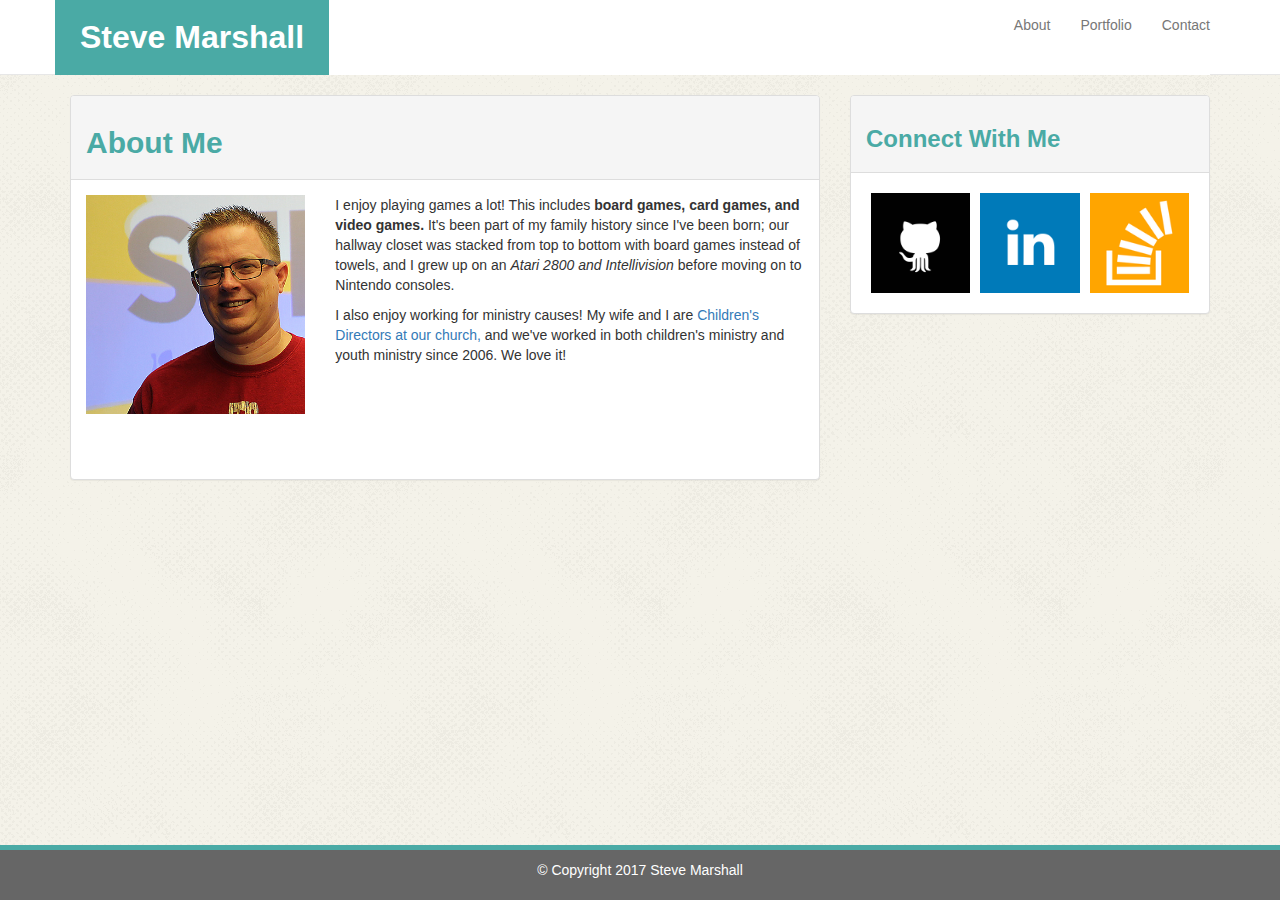
<file: index.html>
<!DOCTYPE html>
<html lang="en-us">
<head>
	<meta charset="utf-8">
	<meta name="viewport" content="width=device-width, initial-scale=1">
	<!-- jQuery (necessary for Bootstrap's JavaScript plugins) -->
    <script src="https://ajax.googleapis.com/ajax/libs/jquery/1.12.4/jquery.min.js"></script>

	<!-- Latest compiled and minified CSS -->
	<link rel="stylesheet" href="https://maxcdn.bootstrapcdn.com/bootstrap/3.3.7/css/bootstrap.min.css" integrity="sha384-BVYiiSIFeK1dGmJRAkycuHAHRg32OmUcww7on3RYdg4Va+PmSTsz/K68vbdEjh4u" crossorigin="anonymous">

	<!-- Latest compiled and minified JavaScript -->
	<script src="https://maxcdn.bootstrapcdn.com/bootstrap/3.3.7/js/bootstrap.min.js" integrity="sha384-Tc5IQib027qvyjSMfHjOMaLkfuWVxZxUPnCJA7l2mCWNIpG9mGCD8wGNIcPD7Txa" crossorigin="anonymous"></script>

	<title>Steve Marshall</title>
	<link rel="stylesheet" type="text/css" href="assets/css/style.css">
</head>
<body>
	<nav class="navbar navbar-default navbar-static-top headerSize contentBackground">
	  <div class="container headerSize">
	    <!-- Brand and toggle get grouped for better mobile display -->
	    <div class="navbar-header headerSize">
	      <button type="button" class="navbar-toggle collapsed" data-toggle="collapse" data-target="#bs-example-navbar-collapse-1" aria-expanded="false">
	        <span class="sr-only">Toggle navigation</span>
	        <span class="icon-bar"></span>
	        <span class="icon-bar"></span>
	        <span class="icon-bar"></span>
	      </button>
	      <a class="navbar-brand headerBacking headerSize" href="index.html"><h1>Steve Marshall</h1></a>
	    </div>

	    <!-- Collect the nav links, forms, and other content for toggling -->
	    <div class="collapse navbar-collapse contentBackground" id="bs-example-navbar-collapse-1">
	      <ul class="nav navbar-nav navbar-right">
	        <li><a href="index.html">About</a></li>
	        <li><a href="portfolio.html">Portfolio</a></li>
	        <li><a href="contact.html">Contact</a></li>
	      </ul>
	    </div><!-- /.navbar-collapse -->
	  </div><!-- /.container-fluid -->
	</nav>

	<div class="container">

		<div class="row">
			<div class="col-md-8 col-sm-12 col-xs-12">
				<div class="panel panel-default">
					<div class="panel-heading"><h2>About Me</h2></div>
					<div class="panel-body">

						<div class="container-float">
							<div class="row rowSpacer contentBackground">
								<div class="col-md-4 col-sm-6 col-xs-12">
									<img src="assets/images/profilepic.jpg" class="profilePic">
								</div>
								<div class="col-md-8 col-sm-6 col-xs-12">
									<p>I enjoy playing games a lot! This includes <strong>board games, card games, and video games.</strong> It's been part of my family history since I've been born; our hallway closet was stacked from top to bottom with board games instead of towels, and I grew up on an <em>Atari 2800 and Intellivision</em> before moving on to Nintendo consoles.</p>
									<p>I also enjoy working for ministry causes! My wife and I are <a href="http://www.sunrisechurchaz.org/kidz" target="_blank">Children's Directors at our church,</a> and we've worked in both children's ministry and youth ministry since 2006. We love it!</p>
								</div>
							</div>
						</div>

					</div>
				</div>
			</div>
			<div class="col-md-4 col-sm-12 col-xs-12">
				<div class="panel panel-default">
					<div class="panel-heading"><h3>Connect With Me</h3></div>
					<div class="panel-body">
						<div class="btn-group btn-group-justified" role="group" aria-label="...">
							<div class="btn-group" role="group">
								<a href="https://github.com/SteveSonoa/" target="_blank"><img src="assets/images/icon_github.png" class="img-responsive pfIcons" /></a>
							</div>
							<div class="btn-group" role="group">
								<a href="https://www.linkedin.com/in/sonoa/" target="_blank"><img src="assets/images/icon_linkedin.png" class="img-responsive pfIcons" /></a>
							</div>
							<div class="btn-group" role="group">
								<a href="https://stackexchange.com/users/11718434/steve" target="_blank"><img src="assets/images/icon_stackoverflow.png" class="img-responsive pfIcons" /></a>
							</div>
						</div>
					</div>
				</div>
			</div>

		</div> <!-- row #1 -->

	</div> <!-- container -->

	<br><br>

	<div class="panelFooter">
		<p>© Copyright 2017 Steve Marshall</p>
	</div>

</body>
</html>
</file>
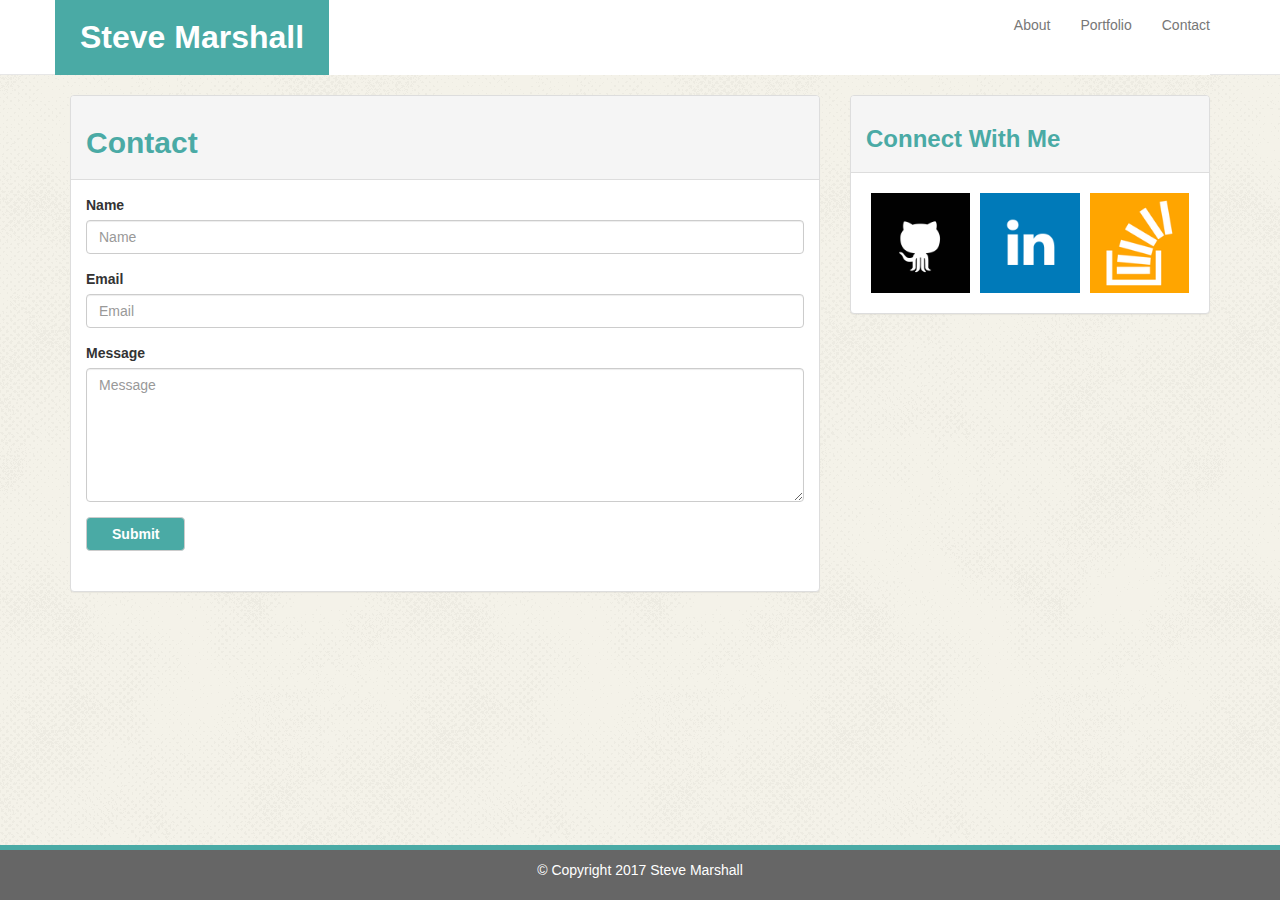
<file: contact.html>
<!DOCTYPE html>
<html lang="en-us">
<head>
	<meta charset="utf-8">
	<meta name="viewport" content="width=device-width, initial-scale=1">
	<!-- jQuery (necessary for Bootstrap's JavaScript plugins) -->
    <script src="https://ajax.googleapis.com/ajax/libs/jquery/1.12.4/jquery.min.js"></script>

	<!-- Latest compiled and minified CSS -->
	<link rel="stylesheet" href="https://maxcdn.bootstrapcdn.com/bootstrap/3.3.7/css/bootstrap.min.css" integrity="sha384-BVYiiSIFeK1dGmJRAkycuHAHRg32OmUcww7on3RYdg4Va+PmSTsz/K68vbdEjh4u" crossorigin="anonymous">

	<!-- Latest compiled and minified JavaScript -->
	<script src="https://maxcdn.bootstrapcdn.com/bootstrap/3.3.7/js/bootstrap.min.js" integrity="sha384-Tc5IQib027qvyjSMfHjOMaLkfuWVxZxUPnCJA7l2mCWNIpG9mGCD8wGNIcPD7Txa" crossorigin="anonymous"></script>

	<title>Steve Marshall Contact</title>
	<link rel="stylesheet" type="text/css" href="assets/css/style.css">
</head>
<body>
	<nav class="navbar navbar-default navbar-static-top headerSize contentBackground">
	  <div class="container headerSize">
	    <!-- Brand and toggle get grouped for better mobile display -->
	    <div class="navbar-header headerSize">
	      <button type="button" class="navbar-toggle collapsed" data-toggle="collapse" data-target="#bs-example-navbar-collapse-1" aria-expanded="false">
	        <span class="sr-only">Toggle navigation</span>
	        <span class="icon-bar"></span>
	        <span class="icon-bar"></span>
	        <span class="icon-bar"></span>
	      </button>
	      <a class="navbar-brand headerBacking headerSize" href="index.html"><h1>Steve Marshall</h1></a>
	    </div>

	    <!-- Collect the nav links, forms, and other content for toggling -->
	    <div class="collapse navbar-collapse contentBackground" id="bs-example-navbar-collapse-1">
	      <ul class="nav navbar-nav navbar-right">
	        <li><a href="index.html">About</a></li>
	        <li><a href="portfolio.html">Portfolio</a></li>
	        <li><a href="contact.html">Contact</a></li>
	      </ul>
	    </div><!-- /.navbar-collapse -->
	  </div><!-- /.container-fluid -->
	</nav>

	<div class="container">

		<div class="row">
			<div class="col-md-8 col-sm-12 col-xs-12">
				<div class="panel panel-default">
					<div class="panel-heading"><h2>Contact</h2></div>
					<div class="panel-body">

						<div class="container-float">
							<div class="row rowSpacer contentBackground">
								<div class="col-md-12 col-sm-12 col-xs-12">
									<form>
										<div class="form-group">
											<label for="inputName1">Name</label>
											<input type="text" class="form-control" id="inputName1" placeholder="Name">
										</div>
										<div class="form-group">
											<label for="inputEmail1">Email</label>
											<input type="email" class="form-control" id="inputEmail1" placeholder="Email">
										</div>
										<div class="form-group">
											<label for="inputPassword1">Message</label>
											<textarea class="form-control" rows="6" id="inputMessage1" placeholder="Message"></textarea>
										</div>
										<button type="submit" class="btn btn-default btnColor">Submit</button>
									</form>
								</div>
							</div>
						</div>

					</div>
				</div>
			</div>
			<div class="col-md-4 col-sm-12 col-xs-12">
				<div class="panel panel-default">
					<div class="panel-heading"><h3>Connect With Me</h3></div>
					<div class="panel-body">
						<div class="btn-group btn-group-justified" role="group" aria-label="...">
							<div class="btn-group" role="group">
								<a href="https://github.com/SteveSonoa/" target="_blank"><img src="assets/images/icon_github.png" class="img-responsive pfIcons" /></a>
							</div>
							<div class="btn-group" role="group">
								<a href="https://www.linkedin.com/in/sonoa/" target="_blank"><img src="assets/images/icon_linkedin.png" class="img-responsive pfIcons" /></a>
							</div>
							<div class="btn-group" role="group">
								<a href="https://stackexchange.com/users/11718434/steve" target="_blank"><img src="assets/images/icon_stackoverflow.png" class="img-responsive pfIcons" /></a>
							</div>
						</div>
					</div>
				</div>
			</div>

		</div> <!-- row #1 -->

	</div> <!-- container -->

	<br><br>

	<div class="panelFooter">
		<p>© Copyright 2017 Steve Marshall</p>
	</div>

</body>
</html>
</file>
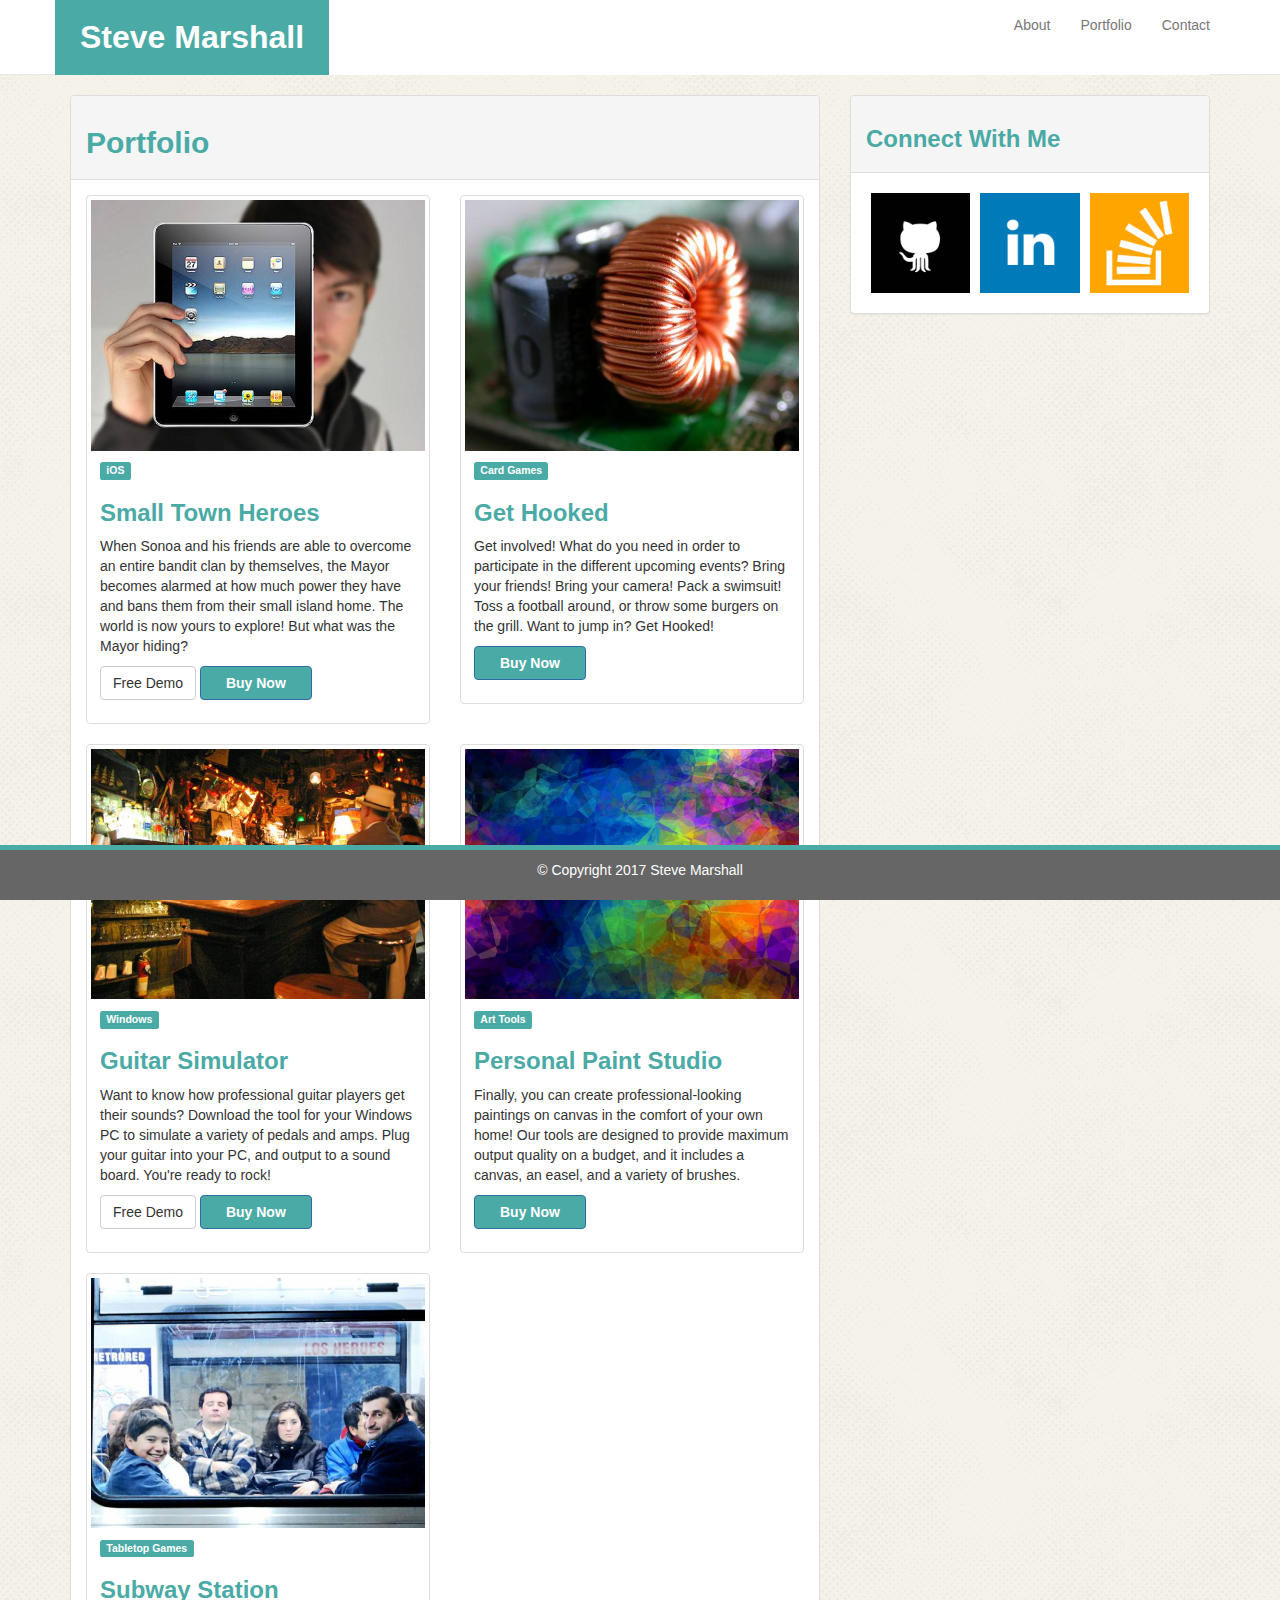
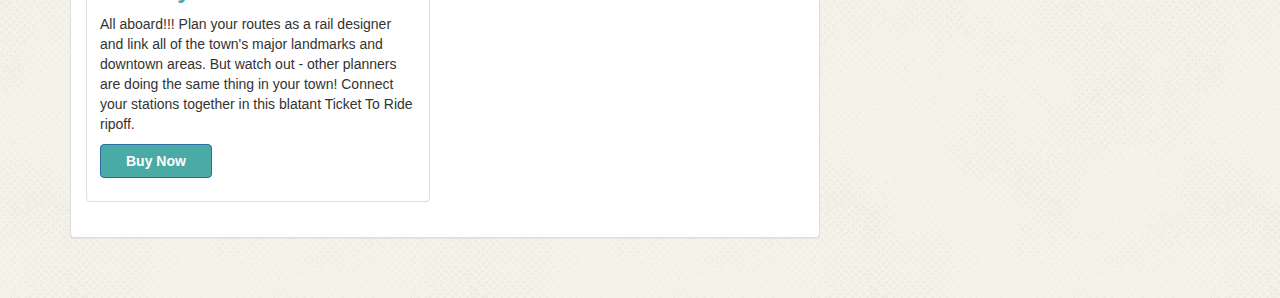
<file: portfolio.html>
<!DOCTYPE html>
<html lang="en-us">
<head>
	<meta charset="utf-8">
	<meta name="viewport" content="width=device-width, initial-scale=1">
	<!-- jQuery (necessary for Bootstrap's JavaScript plugins) -->
    <script src="https://ajax.googleapis.com/ajax/libs/jquery/1.12.4/jquery.min.js"></script>

	<!-- Latest compiled and minified CSS -->
	<link rel="stylesheet" href="https://maxcdn.bootstrapcdn.com/bootstrap/3.3.7/css/bootstrap.min.css" integrity="sha384-BVYiiSIFeK1dGmJRAkycuHAHRg32OmUcww7on3RYdg4Va+PmSTsz/K68vbdEjh4u" crossorigin="anonymous">

	<!-- Latest compiled and minified JavaScript -->
	<script src="https://maxcdn.bootstrapcdn.com/bootstrap/3.3.7/js/bootstrap.min.js" integrity="sha384-Tc5IQib027qvyjSMfHjOMaLkfuWVxZxUPnCJA7l2mCWNIpG9mGCD8wGNIcPD7Txa" crossorigin="anonymous"></script>

	<title>Steve Marshall Portfolio</title>
	<link rel="stylesheet" type="text/css" href="assets/css/style.css">
</head>
<body>
	<nav class="navbar navbar-default navbar-static-top headerSize contentBackground">
	  <div class="container headerSize">
	    <!-- Brand and toggle get grouped for better mobile display -->
	    <div class="navbar-header headerSize">
	      <button type="button" class="navbar-toggle collapsed" data-toggle="collapse" data-target="#bs-example-navbar-collapse-1" aria-expanded="false">
	        <span class="sr-only">Toggle navigation</span>
	        <span class="icon-bar"></span>
	        <span class="icon-bar"></span>
	        <span class="icon-bar"></span>
	      </button>
	      <a class="navbar-brand headerBacking headerSize" href="index.html"><h1>Steve Marshall</h1></a>
	    </div>

	    <!-- Collect the nav links, forms, and other content for toggling -->
	    <div class="collapse navbar-collapse contentBackground" id="bs-example-navbar-collapse-1">
	      <ul class="nav navbar-nav navbar-right">
	        <li><a href="index.html">About</a></li>
	        <li><a href="portfolio.html">Portfolio</a></li>
	        <li><a href="contact.html">Contact</a></li>
	      </ul>
	    </div><!-- /.navbar-collapse -->
	  </div><!-- /.container-fluid -->
	</nav>

	<div class="container">

		<div class="row">
			<div class="col-md-8 col-sm-12 col-xs-12">
				<div class="panel panel-default">
					<div class="panel-heading"><h2>Portfolio</h2></div>
					<div class="panel-body">

						
						<div class="container-float">
							<div class="row">

								<div class="col-md-6 col-sm-12 col-xs-12 lineBreak">
									<div class="thumbnail">
										<img src="assets/images/pf_1.jpg" alt="RPG Games">
										<div class="caption">
											<div class="label label-info labelTeal">iOS</div>
											<h3>Small Town Heroes</h3>
											<p>When Sonoa and his friends are able to overcome an entire bandit clan by themselves, the Mayor becomes alarmed at how much power they have and bans them from their small island home. The world is now yours to explore! But what was the Mayor hiding?</p>
											<p><a href="#" class="btn btn-default" role="button">Free Demo</a> <a href="#" class="btn btn-primary btnColor" role="button">Buy Now</a></p>
										</div>
									</div>
								</div>

								<div class="col-md-6 col-sm-12 col-xs-12 ">
									<div class="thumbnail">
										<img src="assets/images/pf_2.jpg" alt="Get Hooked">
										<div class="caption">
											<div class="label label-info labelTeal">Card Games</div>
											<h3>Get Hooked</h3>
											<p>Get involved! What do you need in order to participate in the different upcoming events? Bring your friends! Bring your camera! Pack a swimsuit! Toss a football around, or throw some burgers on the grill. Want to jump in? Get Hooked! </p>
											<p><a href="#" class="btn btn-primary btnColor" role="button">Buy Now</a></p>
										</div>
									</div>
								</div>

								<div class="col-md-6 col-sm-12 col-xs-12 lineBreak">
									<div class="thumbnail">
										<img src="assets/images/pf_3.jpg" alt="Guitar Simulator">
										<div class="caption">
											<div class="label label-info labelTeal">Windows</div>
											<h3>Guitar Simulator</h3>
											<p>Want to know how professional guitar players get their sounds? Download the tool for your Windows PC to simulate a variety of pedals and amps. Plug your guitar into your PC, and output to a sound board. You're ready to rock! </p>
											<p><a href="#" class="btn btn-default" role="button">Free Demo</a> <a href="#" class="btn btn-primary btnColor" role="button">Buy Now</a></p>
										</div>
									</div>
								</div>

								<div class="col-md-6 col-sm-12 col-xs-12 ">
									<div class="thumbnail">
										<img src="assets/images/pf_4.jpg" alt="Personal Paint Studio">
										<div class="caption">
											<div class="label label-info labelTeal">Art Tools</div>
											<h3>Personal Paint Studio</h3>
											<p>Finally, you can create professional-looking paintings on canvas in the comfort of your own home! Our tools are designed to provide maximum output quality on a budget, and it includes a canvas, an easel, and a variety of brushes.</p>
											<p><a href="#" class="btn btn-primary btnColor" role="button">Buy Now</a></p>
										</div>
									</div>
								</div>

								<div class="col-md-6 col-sm-12 col-xs-12 lineBreak">
									<div class="thumbnail">
										<img src="assets/images/pf_5.jpg" alt="Subway Station">
										<div class="caption">
											<div class="label label-info labelTeal">Tabletop Games</div>
											<h3>Subway Station</h3>
											<p>All aboard!!! Plan your routes as a rail designer and link all of the town's major landmarks and downtown areas. But watch out - other planners are doing the same thing in your town! Connect your stations together in this blatant Ticket To Ride ripoff.</p>
											<p><a href="#" class="btn btn-primary btnColor" role="button">Buy Now</a></p>
										</div>
									</div>
								</div>


							</div><!--  Row -->
						</div><!--  Floating Container -->




					</div>
				</div>
			</div>
			<div class="col-md-4 col-sm-12 col-xs-12">
				<div class="panel panel-default">
					<div class="panel-heading"><h3>Connect With Me</h3></div>
					<div class="panel-body">
						<div class="btn-group btn-group-justified" role="group" aria-label="...">
							<div class="btn-group" role="group">
								<a href="https://github.com/SteveSonoa/" target="_blank"><img src="assets/images/icon_github.png" class="img-responsive pfIcons" /></a>
							</div>
							<div class="btn-group" role="group">
								<a href="https://www.linkedin.com/in/sonoa/" target="_blank"><img src="assets/images/icon_linkedin.png" class="img-responsive pfIcons" /></a>
							</div>
							<div class="btn-group" role="group">
								<a href="https://stackexchange.com/users/11718434/steve" target="_blank"><img src="assets/images/icon_stackoverflow.png" class="img-responsive pfIcons" /></a>
							</div>
						</div>
					</div>
				</div>
			</div>

		</div> <!-- row #1 -->

	</div> <!-- container -->

	<br><br>

	<div class="panelFooter">
		<p>© Copyright 2017 Steve Marshall</p>
	</div>

</body>
</html>
</file>
<file: assets/css/style.css>
body {
	background-image: url("../images/halftone.png");
}

h1 {
	color: #ffffff;
	font-weight: bolder;
	font-size: 32px;
}

h2, h3 {
	color: #4aaaa5;
	font-weight: bold;
}

.panelFooter {
	background-color: #666666;
	text-align: center;
	color: #ffffff;
	position: fixed;
	bottom: 0;
	left: 0;
	width: 100%;
	margin-bottom: 0px;
	padding: 10px;
	border-top: 5px solid #4aaaa5;
}

.pfIcons {
	width: 100%;
	padding: 5px;
	max-width: 128px;
}

.profilePic {
	width: 100%;
	padding-bottom: 25px;
}

.headerBacking {
	background-color: #4aaaa5;
	padding-left: 25px;
	padding-right: 25px;
	padding-top: 0px;
	padding-bottom: 0px;
}

.headerSize {
	height: 75px;
}

/* Stops the Brand from becoming transparent upon hover */
.navbar .navbar-brand:hover {
    background-color: #4aaaa5;
}

.contentBackground {
	background-color: #ffffff;
}

/* Adds a gap between elements if vertically stacked; no effect if not stacked. */
.rowSpacer {
	margin-bottom: 25px;
}

.btnColor {
	background-color: #4aaaa5;
	color: #ffffff;
	font-weight: bold;
	padding-left: 25px;
	padding-right: 25px;
}

.lineBreak {
	clear: both;
}

.labelTeal {
	background-color: #4aaaa5;
}
</file>
